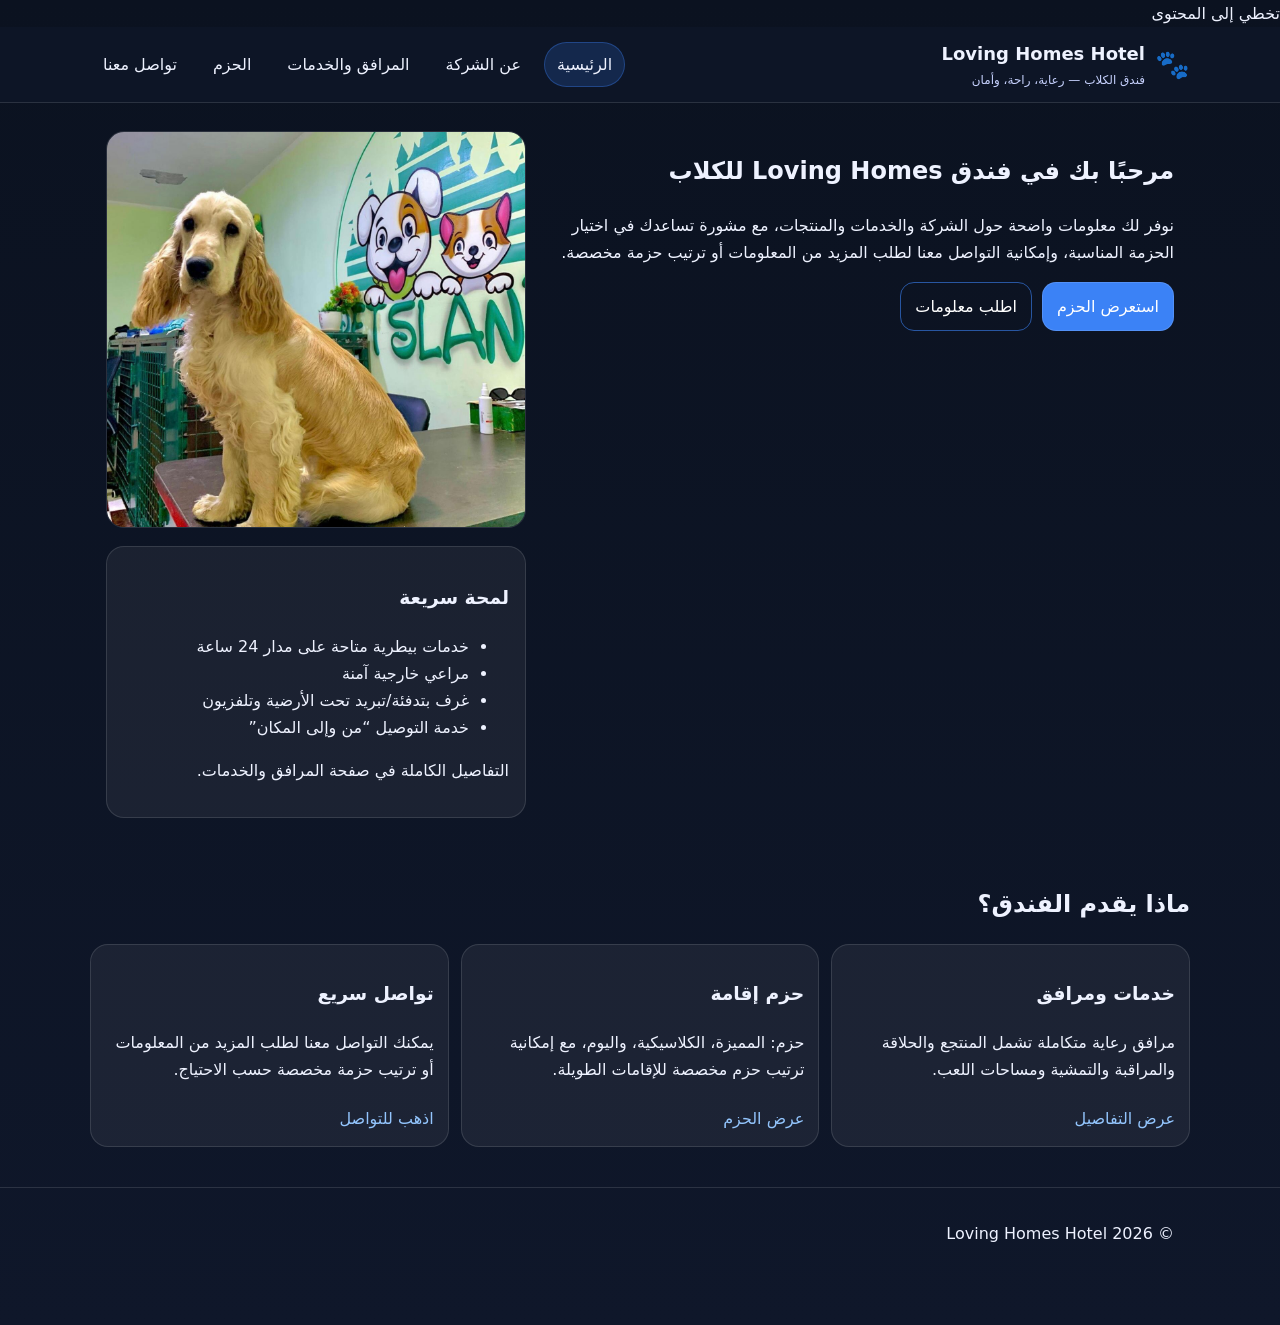
<file: index.html>
<!DOCTYPE html>
<html lang="ar" dir="rtl">
<head>
  <meta charset="UTF-8" />
  <meta name="viewport" content="width=device-width, initial-scale=1" />
  <meta name="description" content="موقع Loving Homes Hotel لفندق الكلاب: خدمات، مرافق، حزم، ونموذج تواصل." />
  <title>Loving Homes Hotel | الصفحة الرئيسية</title>
  <link rel="stylesheet" href="css/style.css" />
</head>

<body>
  <a class="skip-link" href="#main">تخطي إلى المحتوى</a>

  <header class="site-header">
    <div class="container header-inner">
      <div class="brand">
        <span class="logo" aria-hidden="true">🐾</span>
        <div>
          <h1 class="site-title">Loving Homes Hotel</h1>
          <p class="site-subtitle">فندق الكلاب — رعاية، راحة، وأمان</p>
        </div>
      </div>

      <button class="nav-toggle" type="button" aria-expanded="false" aria-controls="site-nav">
        القائمة
      </button>

      <nav id="site-nav" class="site-nav" aria-label="التنقل الرئيسي">
        <a class="nav-link active" href="index.html">الرئيسية</a>
        <a class="nav-link" href="about.html">عن الشركة</a>
        <a class="nav-link" href="facilities.html">المرافق والخدمات</a>
        <a class="nav-link" href="packages.html">الحزم</a>
        <a class="nav-link" href="contact.html">تواصل معنا</a>
      </nav>
    </div>
  </header>

  <main id="main">
    <section class="hero">
      <div class="container hero-inner">
        <div class="hero-text">
          <h2>مرحبًا بك في فندق Loving Homes للكلاب</h2>
          <p>
            نوفر لك معلومات واضحة حول الشركة والخدمات والمنتجات، مع مشورة تساعدك في اختيار الحزمة المناسبة،
            وإمكانية التواصل معنا لطلب المزيد من المعلومات أو ترتيب حزمة مخصصة.
          </p>

          <div class="hero-actions">
            <a class="btn" href="packages.html">استعرض الحزم</a>
            <a class="btn btn-outline" href="contact.html">اطلب معلومات</a>
          </div>

          <p class="note" role="note">
          </p>
        </div>

        <div class="hero-media">
          <img
            src="images/dog-hotel.jpg"
            alt="كلب سعيد داخل مرافق فندق Loving Homes"
            loading="lazy"
          />
          <div class="hero-card" aria-label="لمحة سريعة عن الخدمات">
            <h3>لمحة سريعة</h3>
            <ul class="checklist">
              <li>خدمات بيطرية متاحة على مدار 24 ساعة</li>
              <li>مراعي خارجية آمنة</li>
              <li>غرف بتدفئة/تبريد تحت الأرضية وتلفزيون</li>
              <li>خدمة التوصيل “من وإلى المكان”</li>
            </ul>
            <p class="small">
              التفاصيل الكاملة في صفحة <a href="facilities.html">المرافق والخدمات</a>.
            </p>
          </div>
        </div>
      </div>
    </section>

    <section class="container section">
      <h2>ماذا يقدم الفندق؟</h2>

      <div class="grid">
        <article class="card">
          <h3>خدمات ومرافق</h3>
          <p>مرافق رعاية متكاملة تشمل المنتجع والحلاقة والمراقبة والتمشية ومساحات اللعب.</p>
          <a class="text-link" href="facilities.html">عرض التفاصيل</a>
        </article>

        <article class="card">
          <h3>حزم إقامة</h3>
          <p>حزم: المميزة، الكلاسيكية، واليوم، مع إمكانية ترتيب حزم مخصصة للإقامات الطويلة.</p>
          <a class="text-link" href="packages.html">عرض الحزم</a>
        </article>

        <article class="card">
          <h3>تواصل سريع</h3>
          <p>يمكنك التواصل معنا لطلب المزيد من المعلومات أو ترتيب حزمة مخصصة حسب الاحتياج.</p>
          <a class="text-link" href="contact.html">اذهب للتواصل</a>
        </article>
      </div>
    </section>
  </main>

  <footer class="site-footer">
    <div class="container footer-inner">
      <p>© <span id="year"></span> Loving Homes Hotel</p>
      <p class="small"></p>
    </div>
  </footer>

  <script src="js/main.js"></script>
</body>
</html>
</file>
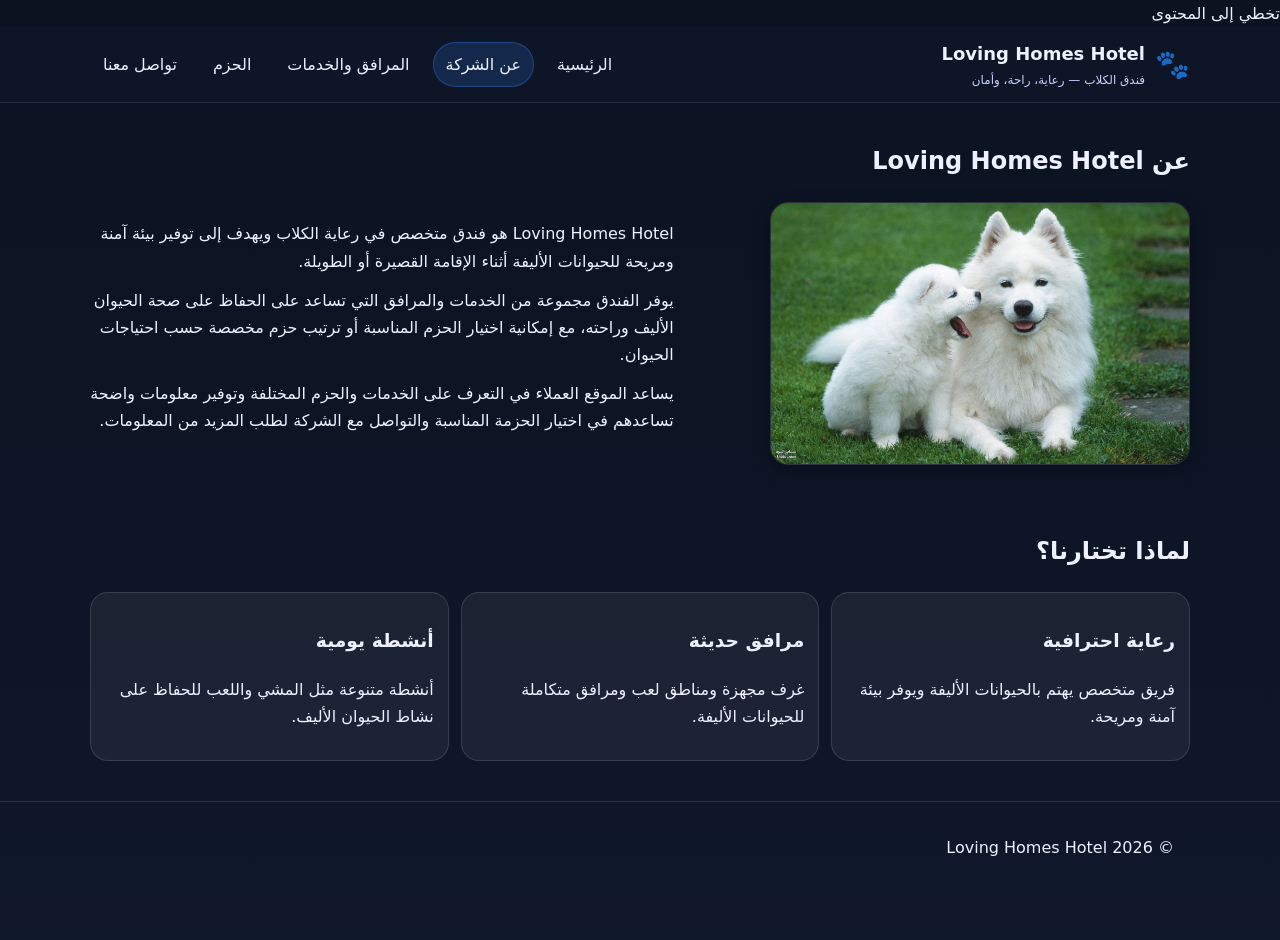
<file: about.html>
<!DOCTYPE html>
<html lang="ar" dir="rtl">

<head>
<meta charset="UTF-8">
<meta name="viewport" content="width=device-width, initial-scale=1">
<title>Loving Homes Hotel | عن الشركة</title>
<link rel="stylesheet" href="css/style.css">
</head>

<body>

<a class="skip-link" href="#main">تخطي إلى المحتوى</a>

<header class="site-header">

<div class="container header-inner">

<div class="brand">
<span class="logo">🐾</span>

<div>
<h1 class="site-title">Loving Homes Hotel</h1>
<p class="site-subtitle">فندق الكلاب — رعاية، راحة، وأمان</p>
</div>
</div>

<button class="nav-toggle">القائمة</button>

<nav id="site-nav" class="site-nav">

<a class="nav-link" href="index.html">الرئيسية</a>
<a class="nav-link active" href="about.html">عن الشركة</a>
<a class="nav-link" href="facilities.html">المرافق والخدمات</a>
<a class="nav-link" href="packages.html">الحزم</a>
<a class="nav-link" href="contact.html">تواصل معنا</a>

</nav>

</div>

</header>


<main id="main">

<section class="container section">

<h2>عن Loving Homes Hotel</h2>

<div class="about-container">

<div class="about-image">
<img src="images/about-dog.jpg" alt="كلب سعيد في فندق Loving Homes">
</div>

<div class="about-text">

<p>
Loving Homes Hotel هو فندق متخصص في رعاية الكلاب ويهدف إلى توفير
بيئة آمنة ومريحة للحيوانات الأليفة أثناء الإقامة القصيرة أو الطويلة.
</p>

<p>
يوفر الفندق مجموعة من الخدمات والمرافق التي تساعد على الحفاظ
على صحة الحيوان الأليف وراحته، مع إمكانية اختيار الحزم المناسبة
أو ترتيب حزم مخصصة حسب احتياجات الحيوان.
</p>

<p>
يساعد الموقع العملاء في التعرف على الخدمات والحزم المختلفة
وتوفير معلومات واضحة تساعدهم في اختيار الحزمة المناسبة
والتواصل مع الشركة لطلب المزيد من المعلومات.
</p>

</div>

</div>

</section>


<section class="container section">

<h2>لماذا تختارنا؟</h2>

<div class="grid">

<article class="card">
<h3>رعاية احترافية</h3>
<p>
فريق متخصص يهتم بالحيوانات الأليفة ويوفر بيئة آمنة ومريحة.
</p>
</article>

<article class="card">
<h3>مرافق حديثة</h3>
<p>
غرف مجهزة ومناطق لعب ومرافق متكاملة للحيوانات الأليفة.
</p>
</article>

<article class="card">
<h3>أنشطة يومية</h3>
<p>
أنشطة متنوعة مثل المشي واللعب للحفاظ على نشاط الحيوان الأليف.
</p>
</article>

</div>

</section>

</main>


<footer class="site-footer">

<div class="container footer-inner">

<p>
© <span id="year"></span> Loving Homes Hotel
</p>

<p class="small">
</p>

</div>

</footer>

<script src="js/main.js"></script>

</body>

</html>
</file>
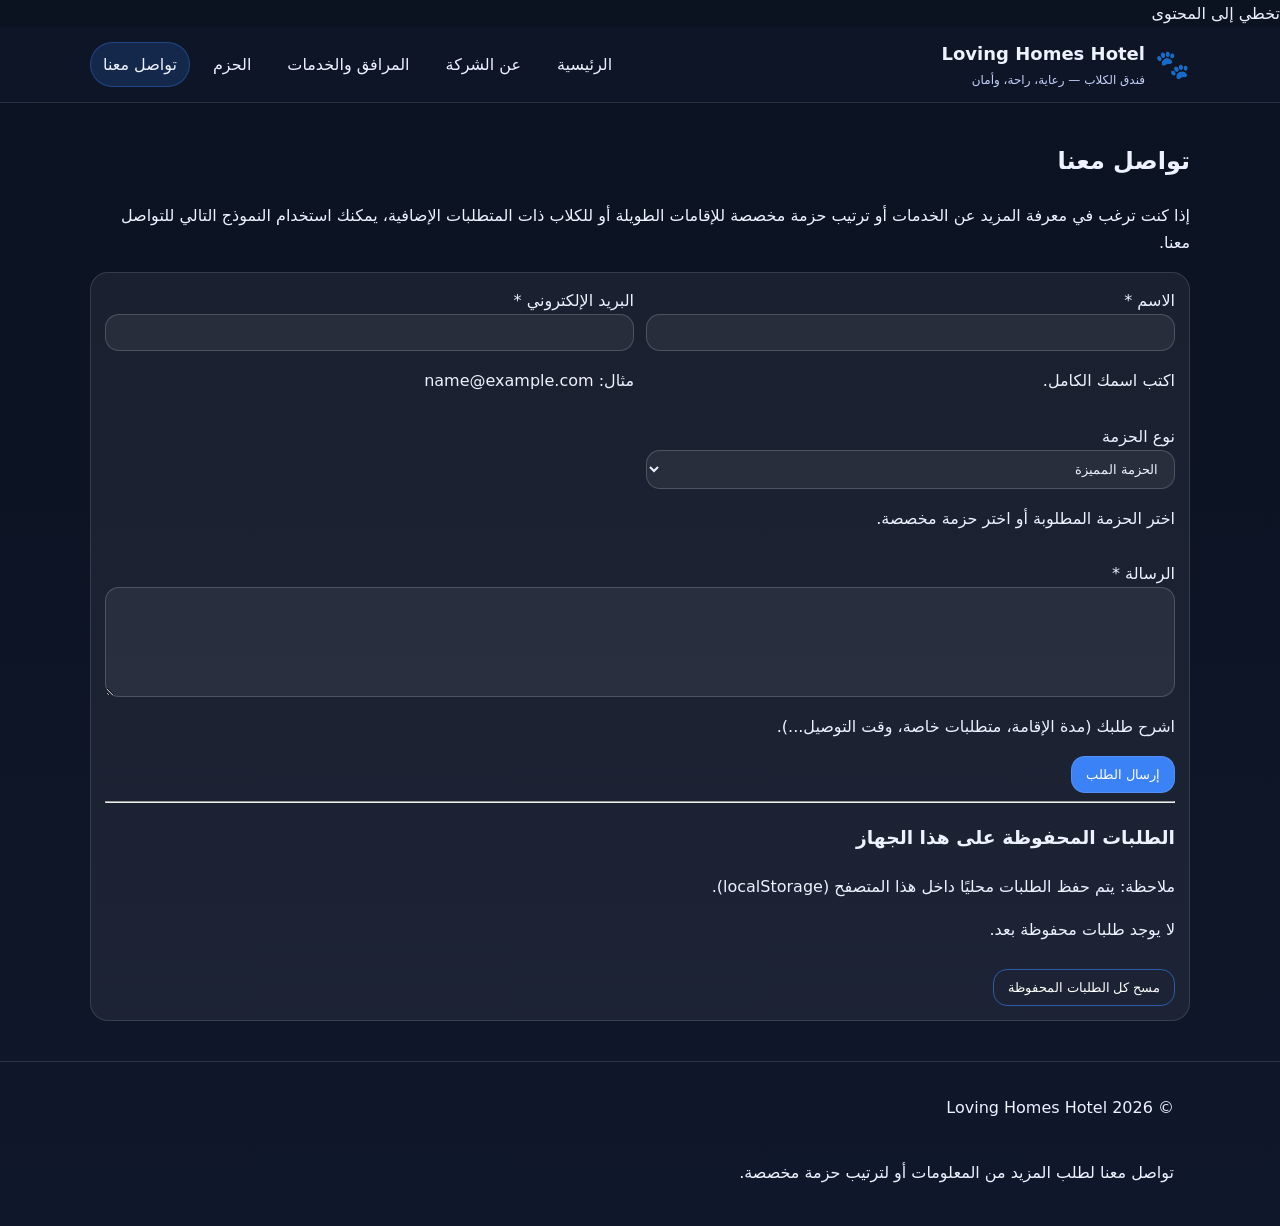
<file: contact.html>
<!DOCTYPE html>
<html lang="ar" dir="rtl">
<head>
  <meta charset="UTF-8" />
  <meta name="viewport" content="width=device-width, initial-scale=1" />
  <meta name="description" content="تواصل مع Loving Homes Hotel لطلب معلومات أو ترتيب حزمة مخصصة." />
  <title>Loving Homes Hotel | تواصل معنا</title>
  <link rel="stylesheet" href="css/style.css" />
</head>

<body>
  <a class="skip-link" href="#main">تخطي إلى المحتوى</a>

  <header class="site-header">
    <div class="container header-inner">
      <div class="brand">
        <span class="logo" aria-hidden="true">🐾</span>
        <div>
          <h1 class="site-title">Loving Homes Hotel</h1>
          <p class="site-subtitle">فندق الكلاب — رعاية، راحة، وأمان</p>
        </div>
      </div>

      <button class="nav-toggle" type="button" aria-expanded="false" aria-controls="site-nav">
        القائمة
      </button>

      <nav id="site-nav" class="site-nav" aria-label="التنقل الرئيسي">
        <a class="nav-link" href="index.html">الرئيسية</a>
        <a class="nav-link" href="about.html">عن الشركة</a>
        <a class="nav-link" href="facilities.html">المرافق والخدمات</a>
        <a class="nav-link" href="packages.html">الحزم</a>
        <a class="nav-link active" href="contact.html">تواصل معنا</a>
      </nav>
    </div>
  </header>

  <main id="main">
    <section class="container section">
      <h2>تواصل معنا</h2>

      <p>
        إذا كنت ترغب في معرفة المزيد عن الخدمات أو ترتيب حزمة مخصصة للإقامات الطويلة أو للكلاب ذات المتطلبات الإضافية،
        يمكنك استخدام النموذج التالي للتواصل معنا.
      </p>

      <div class="card">
        <form
          id="contactForm"
          action="https://formspree.io/f/xaqpydvq"
          method="POST"
        >
          <input type="hidden" name="_subject" value="طلب جديد من موقع Loving Homes Hotel" />
          <input type="hidden" name="_language" value="ar" />

          <div class="form-grid">
            <div class="form-field">
              <label for="name">الاسم <span class="req" aria-hidden="true">*</span></label>
              <input type="text" id="name" name="name" autocomplete="name" required />
              <p class="field-hint">اكتب اسمك الكامل.</p>
            </div>

            <div class="form-field">
              <label for="email">البريد الإلكتروني <span class="req" aria-hidden="true">*</span></label>
              <input type="email" id="email" name="email" autocomplete="email" required />
              <p class="field-hint">مثال: name@example.com</p>
            </div>

            <div class="form-field">
              <label for="package">نوع الحزمة</label>
              <select id="package" name="package">
                <option value="premium">الحزمة المميزة</option>
                <option value="classic">الحزمة الكلاسيكية</option>
                <option value="day">حزمة اليوم</option>
                <option value="custom">حزمة مخصصة</option>
              </select>
              <p class="field-hint">اختر الحزمة المطلوبة أو اختر حزمة مخصصة.</p>
            </div>

            <div class="form-field form-full">
              <label for="message">الرسالة <span class="req" aria-hidden="true">*</span></label>
              <textarea id="message" name="message" rows="5" required></textarea>
              <p class="field-hint">اشرح طلبك (مدة الإقامة، متطلبات خاصة، وقت التوصيل...).</p>
            </div>
          </div>

          <button class="btn" type="submit">إرسال الطلب</button>

          <p id="successMessage" class="small success" style="display:none"></p>
        </form>

        <hr class="divider" />

        <h3>الطلبات المحفوظة على هذا الجهاز</h3>
        <p class="small">
          ملاحظة: يتم حفظ الطلبات محليًا داخل هذا المتصفح (localStorage).
        </p>

        <div id="savedRequests" class="saved-requests"></div>

        <button id="clearRequestsBtn" class="btn btn-outline" type="button" style="margin-top:10px">
          مسح كل الطلبات المحفوظة
        </button>
      </div>
    </section>
  </main>

  <footer class="site-footer">
    <div class="container footer-inner">
      <p>© <span id="year"></span> Loving Homes Hotel</p>
      <p class="small">
        تواصل معنا لطلب المزيد من المعلومات أو لترتيب حزمة مخصصة.
      </p>
    </div>
  </footer>

  <script src="js/main.js"></script>
</body>
</html>
</file>
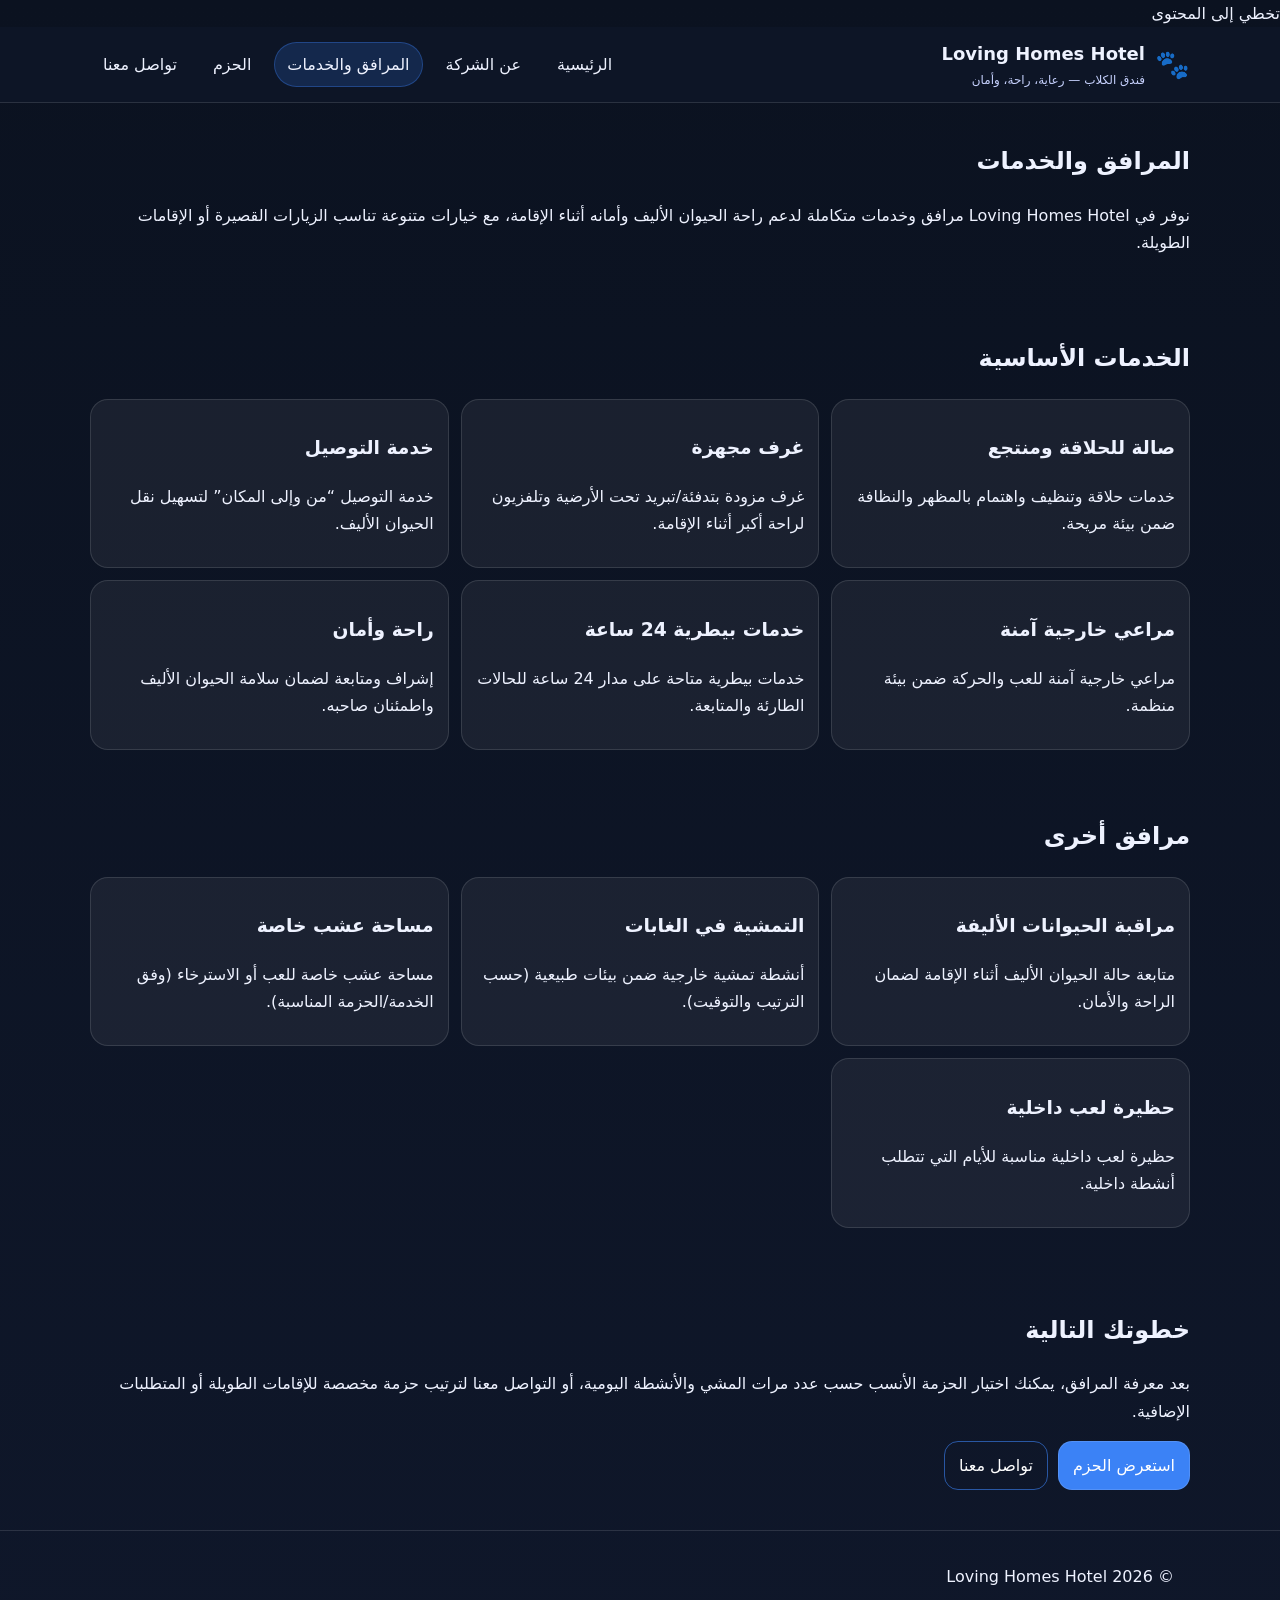
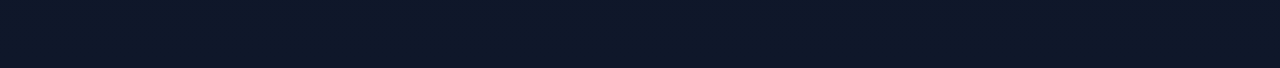
<file: facilities.html>
<!DOCTYPE html>
<html lang="ar" dir="rtl">
<head>
  <meta charset="UTF-8" />
  <meta name="viewport" content="width=device-width, initial-scale=1" />
  <meta name="description" content="المرافق والخدمات في Loving Homes Hotel: غرف، مراعي، حلاقة ومنتجع، بيطري 24 ساعة، وتوصيل." />
  <title>Loving Homes Hotel | المرافق والخدمات</title>
  <link rel="stylesheet" href="css/style.css" />
</head>

<body>
  <a class="skip-link" href="#main">تخطي إلى المحتوى</a>

  <header class="site-header">
    <div class="container header-inner">
      <div class="brand">
        <span class="logo" aria-hidden="true">🐾</span>
        <div>
          <h1 class="site-title">Loving Homes Hotel</h1>
          <p class="site-subtitle">فندق الكلاب — رعاية، راحة، وأمان</p>
        </div>
      </div>

      <button class="nav-toggle" type="button" aria-expanded="false" aria-controls="site-nav">
        القائمة
      </button>

      <nav id="site-nav" class="site-nav" aria-label="التنقل الرئيسي">
        <a class="nav-link" href="index.html">الرئيسية</a>
        <a class="nav-link" href="about.html">عن الشركة</a>
        <a class="nav-link active" href="facilities.html">المرافق والخدمات</a>
        <a class="nav-link" href="packages.html">الحزم</a>
        <a class="nav-link" href="contact.html">تواصل معنا</a>
      </nav>
    </div>
  </header>

  <main id="main">
    <section class="container section">
      <h2>المرافق والخدمات</h2>
      <p>
        نوفر في Loving Homes Hotel مرافق وخدمات متكاملة لدعم راحة الحيوان الأليف وأمانه أثناء الإقامة،
        مع خيارات متنوعة تناسب الزيارات القصيرة أو الإقامات الطويلة.
      </p>
      <p class="small">
      </p>
    </section>

    <section class="container section">
      <h2>الخدمات الأساسية</h2>

      <div class="grid">
        <article class="card">
          <h3>صالة للحلاقة ومنتجع</h3>
          <p>خدمات حلاقة وتنظيف واهتمام بالمظهر والنظافة ضمن بيئة مريحة.</p>
        </article>

        <article class="card">
          <h3>غرف مجهزة</h3>
          <p>غرف مزودة بتدفئة/تبريد تحت الأرضية وتلفزيون لراحة أكبر أثناء الإقامة.</p>
        </article>

        <article class="card">
          <h3>خدمة التوصيل</h3>
          <p>خدمة التوصيل “من وإلى المكان” لتسهيل نقل الحيوان الأليف.</p>
        </article>

        <article class="card">
          <h3>مراعي خارجية آمنة</h3>
          <p>مراعي خارجية آمنة للعب والحركة ضمن بيئة منظمة.</p>
        </article>

        <article class="card">
          <h3>خدمات بيطرية 24 ساعة</h3>
          <p>خدمات بيطرية متاحة على مدار 24 ساعة للحالات الطارئة والمتابعة.</p>
        </article>

        <article class="card">
          <h3>راحة وأمان</h3>
          <p>إشراف ومتابعة لضمان سلامة الحيوان الأليف واطمئنان صاحبه.</p>
        </article>
      </div>
    </section>

    <section class="container section">
      <h2>مرافق أخرى</h2>
      <div class="grid">
        <article class="card">
          <h3>مراقبة الحيوانات الأليفة</h3>
          <p>متابعة حالة الحيوان الأليف أثناء الإقامة لضمان الراحة والأمان.</p>
        </article>

        <article class="card">
          <h3>التمشية في الغابات</h3>
          <p>أنشطة تمشية خارجية ضمن بيئات طبيعية (حسب الترتيب والتوقيت).</p>
        </article>

        <article class="card">
          <h3>مساحة عشب خاصة</h3>
          <p>مساحة عشب خاصة للعب أو الاسترخاء (وفق الخدمة/الحزمة المناسبة).</p>
        </article>

        <article class="card">
          <h3>حظيرة لعب داخلية</h3>
          <p>حظيرة لعب داخلية مناسبة للأيام التي تتطلب أنشطة داخلية.</p>
        </article>
      </div>

      <p class="small" style="margin-top:10px">
      </p>
    </section>

    <section class="container section">
      <h2>خطوتك التالية</h2>
      <p>
        بعد معرفة المرافق، يمكنك اختيار الحزمة الأنسب حسب عدد مرات المشي والأنشطة اليومية، أو التواصل معنا
        لترتيب حزمة مخصصة للإقامات الطويلة أو المتطلبات الإضافية.
      </p>

      <div class="hero-actions" style="margin-top:16px">
        <a class="btn" href="packages.html">استعرض الحزم</a>
        <a class="btn btn-outline" href="contact.html">تواصل معنا</a>
      </div>
    </section>
  </main>

  <footer class="site-footer">
    <div class="container footer-inner">
      <p>© <span id="year"></span> Loving Homes Hotel </p>
      <p class="small">
    </div>
  </footer>

  <script src="js/main.js"></script>
</body>
</html>
</file>
<file: css/style.css>
:root{
  --bg:#0b1220;
  --card:#111a2e;
  --text:#eef2ff;
  --muted:#c7d2fe;
  --line:rgba(255,255,255,.12);
  --btn:#3b82f6;
  --btn2:transparent;
}

*{
  box-sizing:border-box;
}

html{
  scroll-behavior:smooth;
}

body{
  margin:0;
  font-family:system-ui,-apple-system,"Segoe UI",Arial,sans-serif;
  background:linear-gradient(180deg,var(--bg),#0f172a);
  color:var(--text);
  line-height:1.7;
  overflow-x:hidden;
}

a{
  color:inherit;
  text-decoration:none;
}

.container{
  max-width:1100px;
  margin:auto;
  padding:0 16px;
}

/* ===== Header ===== */

.site-header{
  border-bottom:1px solid var(--line);
  background:rgba(15,23,42,.7);
  backdrop-filter:blur(10px);
  position:sticky;
  top:0;
  z-index:50;
}

.header-inner{
  display:flex;
  align-items:center;
  justify-content:space-between;
  gap:14px;
  padding:12px 0;
}

.brand{
  display:flex;
  align-items:center;
  gap:10px;
}

.logo{
  font-size:28px;
}

.site-title{
  margin:0;
  font-size:18px;
}

.site-subtitle{
  margin:0;
  font-size:12px;
  color:var(--muted);
}

/* ===== Navigation ===== */

.site-nav{
  display:flex;
  gap:10px;
  flex-wrap:wrap;
}

.nav-link{
  padding:8px 12px;
  border-radius:999px;
  border:1px solid transparent;
  transition:.2s;
}

.nav-link:hover{
  border-color:var(--line);
}

.nav-link.active{
  background:rgba(59,130,246,.18);
  border-color:rgba(59,130,246,.35);
}

.nav-toggle{
  display:none;
  border:1px solid var(--line);
  background:rgba(255,255,255,.06);
  padding:8px 12px;
  border-radius:12px;
  color:var(--text);
  cursor:pointer;
}

/* ===== Hero ===== */

.hero{
  padding:28px 0;
}

.hero-inner{
  display:grid;
  grid-template-columns:1.2fr .8fr;
  gap:18px;
}

.hero-media img{
  width:100%;
  border-radius:18px;
  border:1px solid var(--line);
}

.hero-card{
  background:rgba(255,255,255,.06);
  border:1px solid var(--line);
  border-radius:18px;
  padding:16px;
  margin-top:10px;
}

.hero-actions{
  margin-top:16px;
  display:flex;
  gap:10px;
  flex-wrap:wrap;
}

.btn{
  background:var(--btn);
  color:white;
  padding:10px 14px;
  border-radius:14px;
  border:1px solid rgba(255,255,255,.12);
}

.btn-outline{
  background:transparent;
  border:1px solid rgba(59,130,246,.6);
}

/* ===== Cards ===== */

.section{
  padding:18px 0 28px;
}

.grid{
  display:grid;
  grid-template-columns:repeat(3,1fr);
  gap:12px;
}

.card{
  background:rgba(255,255,255,.06);
  border:1px solid var(--line);
  border-radius:18px;
  padding:14px;
}

.text-link{
  color:#93c5fd;
  display:inline-block;
  margin-top:6px;
}

/* ===== Footer ===== */

.site-footer{
  border-top:1px solid var(--line);
  padding:16px 0 24px;
  margin-top:12px;
}

.footer-inner{
  display:flex;
  flex-direction:column;
  gap:6px;
}

/* ===== Form ===== */

.form-grid{
  display:grid;
  grid-template-columns:1fr 1fr;
  gap:12px;
}

.form-field{
  display:flex;
  flex-direction:column;
}

.form-full{
  grid-column:1 / -1;
}

input,
select,
textarea{
  padding:10px 12px;
  border-radius:14px;
  border:1px solid rgba(255,255,255,.18);
  background:rgba(255,255,255,.06);
  color:var(--text);
}

textarea{
  min-height:110px;
}

input:focus,
select:focus,
textarea:focus{
  border-color:rgba(59,130,246,.7);
  box-shadow:0 0 0 3px rgba(59,130,246,.18);
}

/* ===== Responsive ===== */

@media (max-width:900px){

.hero-inner{
  grid-template-columns:1fr;
}

.grid{
  grid-template-columns:1fr;
}

.form-grid{
  grid-template-columns:1fr;
}

.header-inner{
  flex-wrap:wrap;
}

.site-nav{
  display:flex;
  flex-direction:column;
  width:100%;
  margin-top:10px;
}

.nav-link{
  width:100%;
  text-align:center;
  padding:12px;
}

.nav-toggle{
  display:none;
}

}

@media (max-width:600px){

.site-title{
  font-size:16px;
}

.hero-text h2{
  font-size:22px;
}

.btn{
  width:100%;
  text-align:center;
}

.hero-actions{
  flex-direction:column;
}

}/* ===== Mobile Navigation Fix ===== */

@media (max-width:900px){

.nav-toggle{
display:block;
}

.site-nav{
display:none;
flex-direction:column;
width:100%;
margin-top:10px;
gap:8px;
}

.site-nav.open{
display:flex;
}

.nav-link{
width:100%;
text-align:center;
padding:12px;
}

.header-inner{
flex-wrap:wrap;
}

}/* ===== About Section ===== */
.about-container{
  display:flex;
  align-items:center;
  justify-content:space-between;
  gap:30px;
  margin-top:20px;
}

.about-image{
  flex:1;
  min-width:280px;
}

.about-image img{
  width:100%;
  max-width:420px;
  display:block;
  border-radius:18px;
  box-shadow:0 6px 18px rgba(0,0,0,.3);
  border:1px solid rgba(255,255,255,.12);
}

.about-text{
  flex:1.2;
  min-width:280px;
}

.about-text h2,
.about-text h3{
  margin-top:0;
}

.about-text p{
  margin:0 0 12px;
}

.about-text .btn,
.about-text .text-link{
  margin-top:10px;
  display:inline-block;
}

/* ===== Tablet ===== */
@media (max-width: 900px){
  .about-container{
    flex-direction:column;
    align-items:center;
    text-align:center;
    gap:22px;
  }

  .about-image{
    width:100%;
    min-width:unset;
    display:flex;
    justify-content:center;
  }

  .about-image img{
    width:100%;
    max-width:420px;
  }

  .about-text{
    width:100%;
    min-width:unset;
  }
}

/* ===== Mobile ===== */
@media (max-width: 600px){
  .about-container{
    gap:18px;
    margin-top:16px;
  }

  .about-image img{
    max-width:100%;
    border-radius:14px;
  }

  .about-text{
    text-align:right;
  }

  .about-text h2,
  .about-text h3{
    font-size:20px;
    line-height:1.4;
  }

  .about-text p{
    font-size:15px;
    line-height:1.8;
  }
}
</file>
